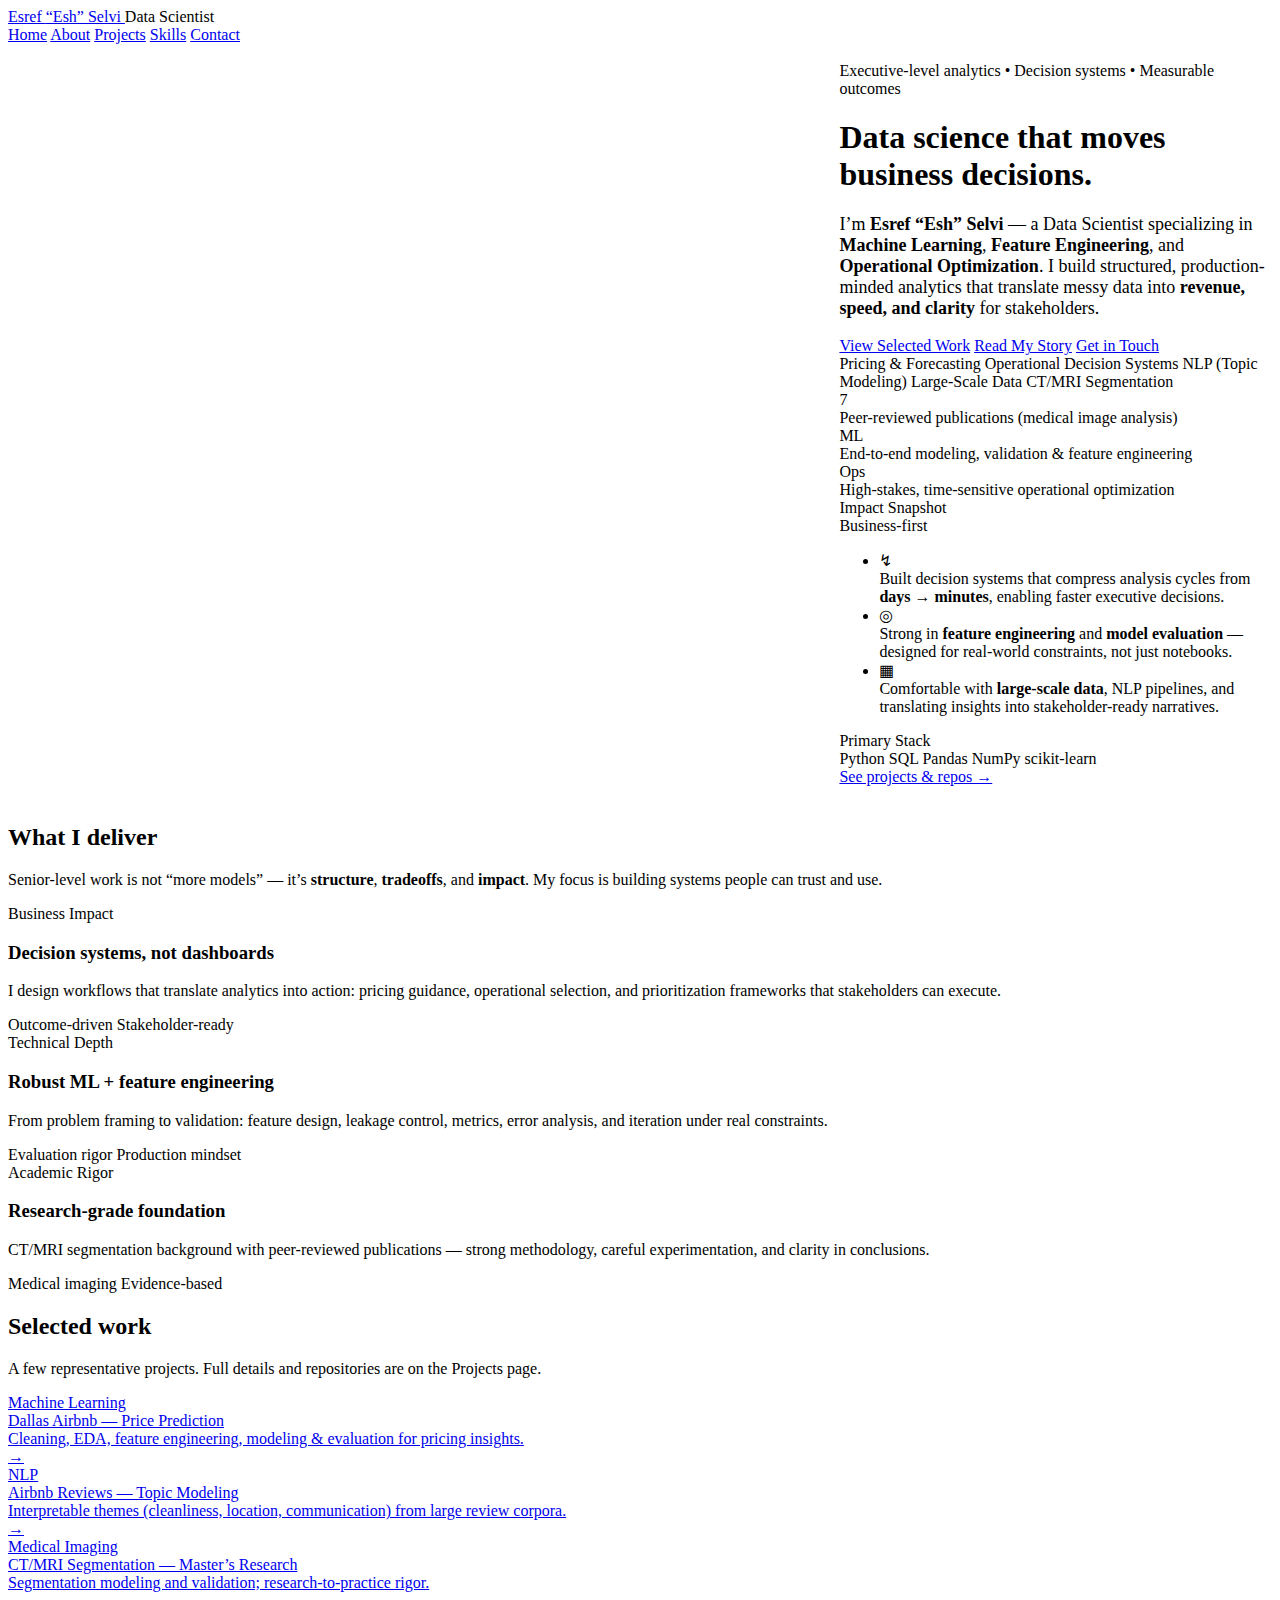
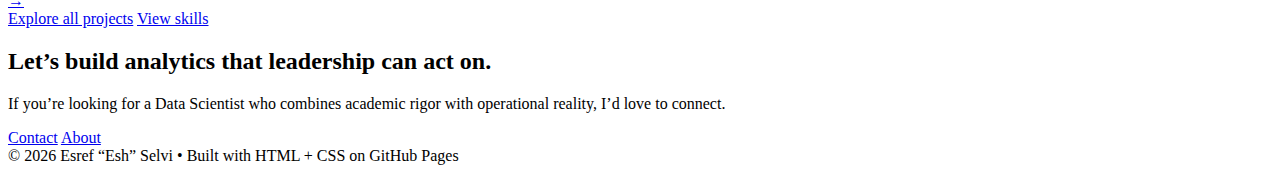
<file: index.html>
<!DOCTYPE html>
<html lang="en">
<head>
  <meta charset="UTF-8" />
  <meta name="viewport" content="width=device-width,initial-scale=1" />
  <title>Esref “Esh” Selvi | Data Scientist</title>
  <meta name="description" content="Esref “Esh” Selvi — Data Scientist focused on machine learning, feature engineering, and operational optimization. Academic rigor + measurable business impact." />
  <link rel="stylesheet" href="style.css" />
</head>

<body>

  <!-- NAV -->
  <nav class="nav">
    <div class="nav__brand">
      <a class="nav__logo" href="index.html" aria-label="Home">
        Esref <span class="quote">“Esh”</span> Selvi
      </a>
      <span class="nav__role">Data Scientist</span>
    </div>

    <div class="nav__links" aria-label="Primary">
      <a href="index.html" class="active">Home</a>
      <a href="about.html">About</a>
      <a href="projects.html">Projects</a>
      <a href="skills.html">Skills</a>
      <a href="contact.html">Contact</a>
    </div>
  </nav>

  <main class="page">

    <!-- HERO -->
    <section class="hero" aria-label="Hero">
      <div class="hero__bg" aria-hidden="true"></div>

      <div class="hero__grid">
        <!-- Left -->
        <div class="hero__left">
          <div class="eyebrow">
            <span class="dot"></span>
            <span>Executive-level analytics • Decision systems • Measurable outcomes</span>
          </div>

          <h1 class="hero__title">
            Data science that moves
            <span class="accent">business decisions</span>.
          </h1>

          <p class="hero__lead">
            I’m <strong>Esref “Esh” Selvi</strong> — a Data Scientist specializing in
            <strong>Machine Learning</strong>, <strong>Feature Engineering</strong>, and
            <strong>Operational Optimization</strong>. I build structured, production-minded analytics that translate
            messy data into <strong>revenue, speed, and clarity</strong> for stakeholders.
          </p>

          <div class="hero__actions">
            <a class="btn btn--primary" href="projects.html">View Selected Work</a>
            <a class="btn btn--ghost" href="about.html">Read My Story</a>
            <a class="btn btn--ghost" href="contact.html">Get in Touch</a>
          </div>

          <div class="tags" aria-label="Focus tags">
            <span class="tag">Pricing & Forecasting</span>
            <span class="tag">Operational Decision Systems</span>
            <span class="tag">NLP (Topic Modeling)</span>
            <span class="tag">Large-Scale Data</span>
            <span class="tag">CT/MRI Segmentation</span>
          </div>

          <div class="divider"></div>

          <!-- Credibility row -->
          <div class="cred" aria-label="Credibility highlights">
            <div class="cred__item">
              <div class="cred__kpi">7</div>
              <div class="cred__label">Peer-reviewed publications (medical image analysis)</div>
            </div>
            <div class="cred__item">
              <div class="cred__kpi">ML</div>
              <div class="cred__label">End-to-end modeling, validation & feature engineering</div>
            </div>
            <div class="cred__item">
              <div class="cred__kpi">Ops</div>
              <div class="cred__label">High-stakes, time-sensitive operational optimization</div>
            </div>
          </div>
        </div>

        <!-- Right -->
        <aside class="hero__right" aria-label="Impact panel">
          <div class="panel panel--glass">
            <div class="panel__top">
              <div class="panel__title">Impact Snapshot</div>
              <div class="panel__badge">Business-first</div>
            </div>

            <ul class="impact">
              <li class="impact__item">
                <div class="impact__icon" aria-hidden="true">↯</div>
                <div class="impact__text">
                  Built decision systems that compress analysis cycles from <strong>days → minutes</strong>,
                  enabling faster executive decisions.
                </div>
              </li>
              <li class="impact__item">
                <div class="impact__icon" aria-hidden="true">◎</div>
                <div class="impact__text">
                  Strong in <strong>feature engineering</strong> and <strong>model evaluation</strong> —
                  designed for real-world constraints, not just notebooks.
                </div>
              </li>
              <li class="impact__item">
                <div class="impact__icon" aria-hidden="true">▦</div>
                <div class="impact__text">
                  Comfortable with <strong>large-scale data</strong>, NLP pipelines, and translating insights into
                  stakeholder-ready narratives.
                </div>
              </li>
            </ul>

            <div class="panel__sub">
              <div class="mini">Primary Stack</div>
              <div class="stack">
                <span class="stack__pill">Python</span>
                <span class="stack__pill">SQL</span>
                <span class="stack__pill">Pandas</span>
                <span class="stack__pill">NumPy</span>
                <span class="stack__pill">scikit-learn</span>
              </div>
            </div>

            <div class="panel__cta">
              <a class="btn btn--soft" href="projects.html">See projects & repos →</a>
            </div>
          </div>
        </aside>
      </div>
    </section>

    <!-- VALUE SECTION -->
    <section class="section" aria-label="What I deliver">
      <header class="section__head">
        <h2 class="section__title">What I deliver</h2>
        <p class="section__subtitle">
          Senior-level work is not “more models” — it’s <strong>structure</strong>, <strong>tradeoffs</strong>,
          and <strong>impact</strong>. My focus is building systems people can trust and use.
        </p>
      </header>

      <div class="cards cards--3">
        <article class="card card--prime">
          <div class="card__cap">Business Impact</div>
          <h3 class="card__title">Decision systems, not dashboards</h3>
          <p class="card__text">
            I design workflows that translate analytics into action:
            pricing guidance, operational selection, and prioritization frameworks that stakeholders can execute.
          </p>
          <div class="card__foot">
            <span class="chip">Outcome-driven</span>
            <span class="chip">Stakeholder-ready</span>
          </div>
        </article>

        <article class="card card--split">
          <div class="card__cap">Technical Depth</div>
          <h3 class="card__title">Robust ML + feature engineering</h3>
          <p class="card__text">
            From problem framing to validation: feature design, leakage control, metrics, error analysis,
            and iteration under real constraints.
          </p>
          <div class="card__foot">
            <span class="chip">Evaluation rigor</span>
            <span class="chip">Production mindset</span>
          </div>
        </article>

        <article class="card card--research">
          <div class="card__cap">Academic Rigor</div>
          <h3 class="card__title">Research-grade foundation</h3>
          <p class="card__text">
            CT/MRI segmentation background with peer-reviewed publications —
            strong methodology, careful experimentation, and clarity in conclusions.
          </p>
          <div class="card__foot">
            <span class="chip">Medical imaging</span>
            <span class="chip">Evidence-based</span>
          </div>
        </article>
      </div>
    </section>

    <!-- SELECTED WORK -->
    <section class="section" aria-label="Selected work">
      <header class="section__head section__head--tight">
        <h2 class="section__title">Selected work</h2>
        <p class="section__subtitle">
          A few representative projects. Full details and repositories are on the Projects page.
        </p>
      </header>

      <div class="work">
        <a class="work__item" href="projects.html#airbnb-price" aria-label="Dallas Airbnb — Data Analysis & Price Prediction">
          <div class="work__meta">
            <div class="work__kicker">Machine Learning</div>
            <div class="work__title">Dallas Airbnb — Price Prediction</div>
            <div class="work__desc">Cleaning, EDA, feature engineering, modeling & evaluation for pricing insights.</div>
          </div>
          <div class="work__arrow" aria-hidden="true">→</div>
        </a>

        <a class="work__item" href="projects.html#nlp-topics" aria-label="Airbnb Reviews — NLP Topic Modeling">
          <div class="work__meta">
            <div class="work__kicker">NLP</div>
            <div class="work__title">Airbnb Reviews — Topic Modeling</div>
            <div class="work__desc">Interpretable themes (cleanliness, location, communication) from large review corpora.</div>
          </div>
          <div class="work__arrow" aria-hidden="true">→</div>
        </a>

        <a class="work__item" href="projects.html#medical-seg" aria-label="Medical Image Segmentation — CT & MRI">
          <div class="work__meta">
            <div class="work__kicker">Medical Imaging</div>
            <div class="work__title">CT/MRI Segmentation — Master’s Research</div>
            <div class="work__desc">Segmentation modeling and validation; research-to-practice rigor.</div>
          </div>
          <div class="work__arrow" aria-hidden="true">→</div>
        </a>
      </div>

      <div class="section__cta">
        <a class="btn btn--primary" href="projects.html">Explore all projects</a>
        <a class="btn btn--ghost" href="skills.html">View skills</a>
      </div>
    </section>

    <!-- FINAL CTA -->
    <section class="cta" aria-label="CTA">
      <div class="cta__inner">
        <div class="cta__copy">
          <h2 class="cta__title">Let’s build analytics that leadership can act on.</h2>
          <p class="cta__text">
            If you’re looking for a Data Scientist who combines academic rigor with operational reality,
            I’d love to connect.
          </p>
        </div>
        <div class="cta__actions">
          <a class="btn btn--soft" href="contact.html">Contact</a>
          <a class="btn btn--ghost" href="about.html">About</a>
        </div>
      </div>
    </section>

  </main>

  <footer class="footer">
    <div class="footer__inner">
      <span>© 2026 Esref “Esh” Selvi</span>
      <span class="footer__sep">•</span>
      <span class="footer__hint">Built with HTML + CSS on GitHub Pages</span>
    </div>
  </footer>

</body>
</html>
</file>
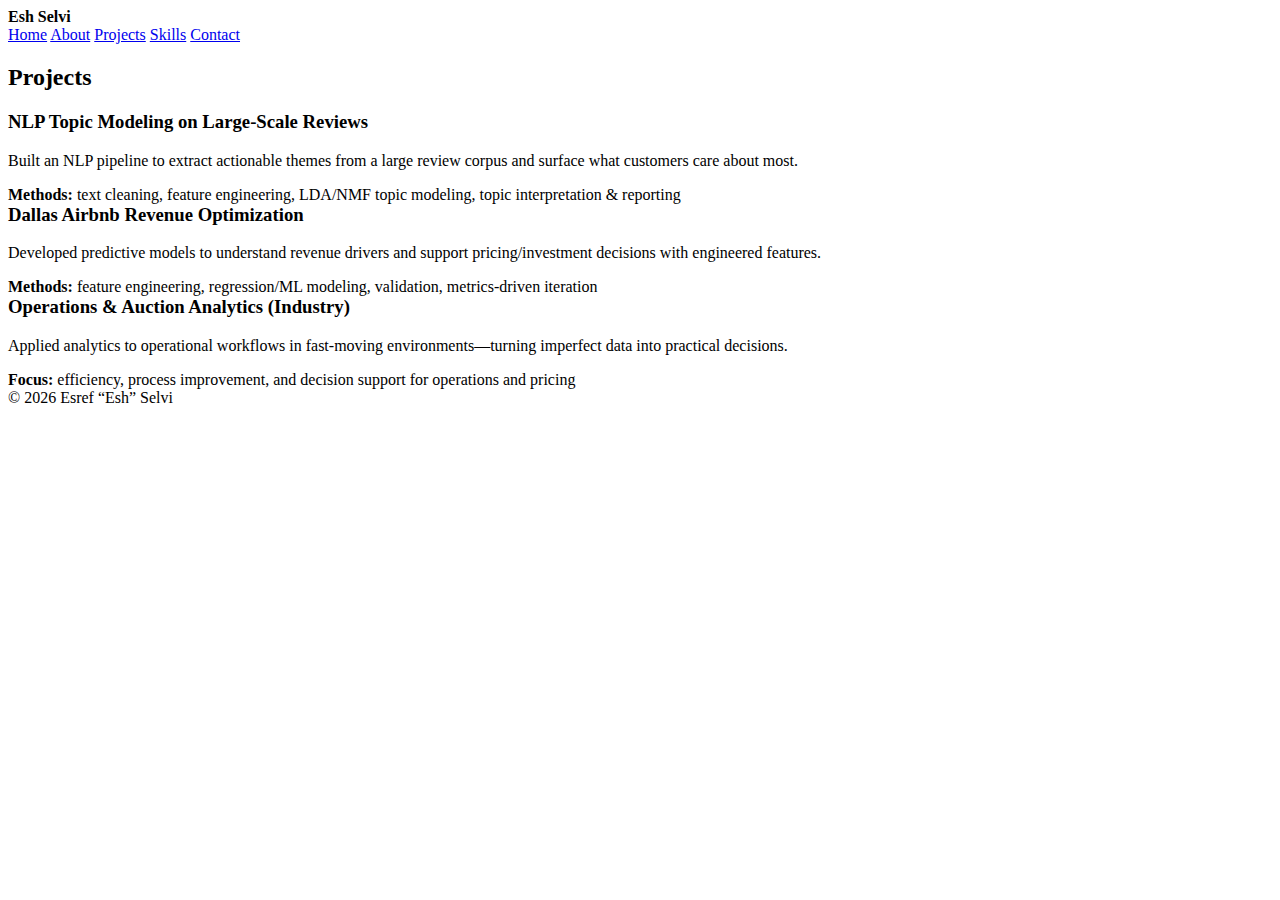
<file: projects.html>
<!DOCTYPE html>
<html lang="en">
<head>
  <meta charset="UTF-8" />
  <meta name="viewport" content="width=device-width, initial-scale=1.0" />
  <title>Projects | Esref "Esh" Selvi</title>
  <link rel="stylesheet" href="style.css" />
</head>
<body>
  <nav>
    <div><strong>Esh Selvi</strong></div>
    <div>
      <a href="index.html">Home</a>
      <a href="about.html">About</a>
      <a href="projects.html">Projects</a>
      <a href="skills.html">Skills</a>
      <a href="contact.html">Contact</a>
    </div>
  </nav>

  <div class="page">
    <h2>Projects</h2>

    <div class="card">
      <h3 style="margin-top:0;">NLP Topic Modeling on Large-Scale Reviews</h3>
      <p>
        Built an NLP pipeline to extract actionable themes from a large review corpus and surface what customers care about most.
      </p>
      <p style="margin-bottom:0;">
        <b>Methods:</b> text cleaning, feature engineering, LDA/NMF topic modeling, topic interpretation & reporting
      </p>
    </div>

    <div class="card">
      <h3 style="margin-top:0;">Dallas Airbnb Revenue Optimization</h3>
      <p>
        Developed predictive models to understand revenue drivers and support pricing/investment decisions with engineered features.
      </p>
      <p style="margin-bottom:0;">
        <b>Methods:</b> feature engineering, regression/ML modeling, validation, metrics-driven iteration
      </p>
    </div>

    <div class="card">
      <h3 style="margin-top:0;">Operations & Auction Analytics (Industry)</h3>
      <p>
        Applied analytics to operational workflows in fast-moving environments—turning imperfect data into practical decisions.
      </p>
      <p style="margin-bottom:0;">
        <b>Focus:</b> efficiency, process improvement, and decision support for operations and pricing
      </p>
    </div>
  </div>

  <footer>© 2026 Esref “Esh” Selvi</footer>
</body>
</html>
</file>
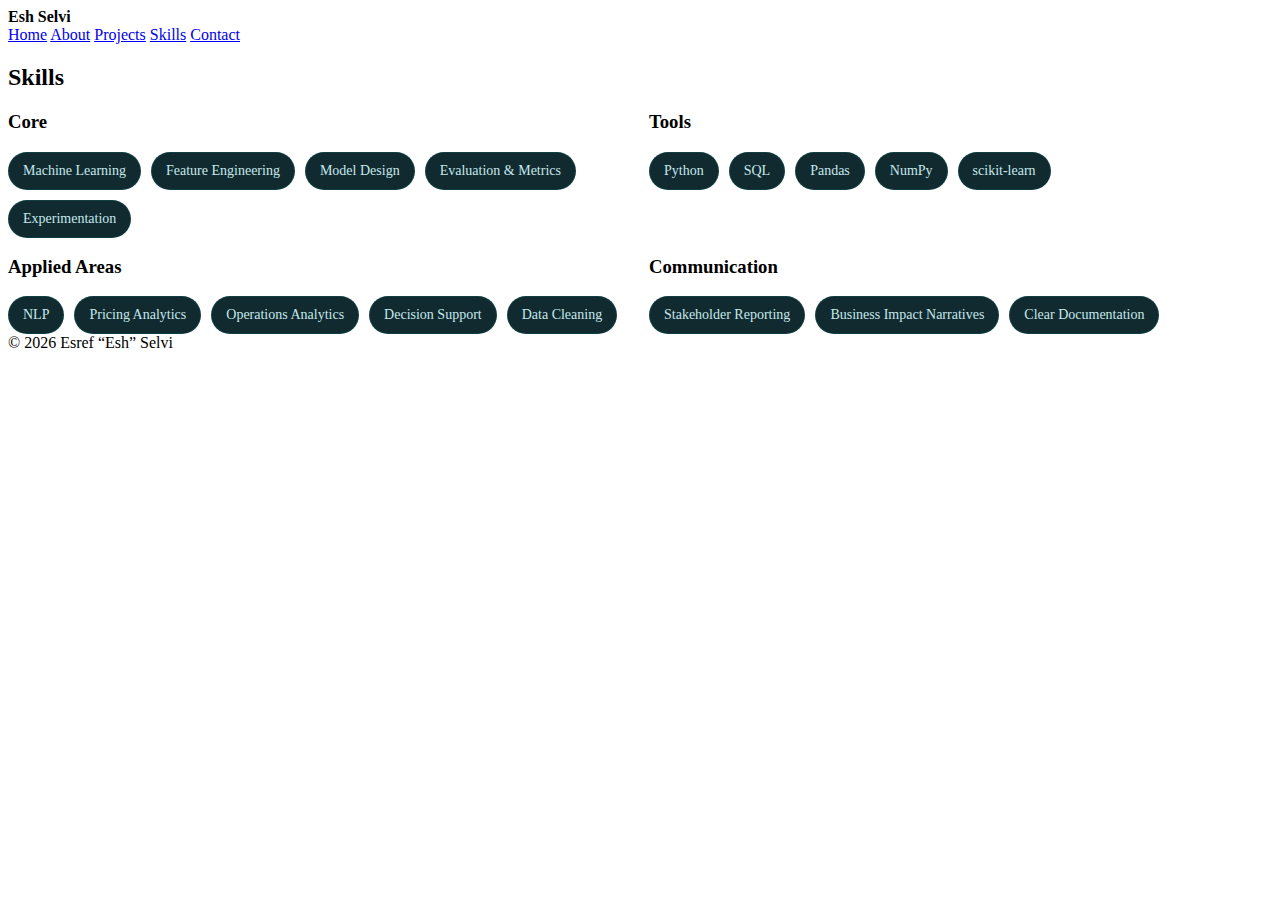
<file: skills.html>
<!DOCTYPE html>
<html lang="en">
<head>
  <meta charset="UTF-8" />
  <meta name="viewport" content="width=device-width, initial-scale=1.0" />
  <title>Skills | Esref "Esh" Selvi</title>
  <link rel="stylesheet" href="style.css" />
  <style>
    /* small addition, still professional */
    .chips { display:flex; flex-wrap:wrap; gap:10px; }
    .chip {
      background:#102a30;
      border:1px solid rgba(20,184,166,0.15);
      padding:10px 14px;
      border-radius:999px;
      color:#c7e7ea;
      font-size:14px;
    }
    .grid {
      display:grid;
      grid-template-columns: 1fr;
      gap:18px;
    }
    @media (min-width: 900px) {
      .grid { grid-template-columns: 1fr 1fr; }
    }
  </style>
</head>
<body>
  <nav>
    <div><strong>Esh Selvi</strong></div>
    <div>
      <a href="index.html">Home</a>
      <a href="about.html">About</a>
      <a href="projects.html">Projects</a>
      <a href="skills.html">Skills</a>
      <a href="contact.html">Contact</a>
    </div>
  </nav>

  <div class="page">
    <h2>Skills</h2>

    <div class="grid">
      <div class="card">
        <h3 style="margin-top:0;">Core</h3>
        <div class="chips">
          <span class="chip">Machine Learning</span>
          <span class="chip">Feature Engineering</span>
          <span class="chip">Model Design</span>
          <span class="chip">Evaluation & Metrics</span>
          <span class="chip">Experimentation</span>
        </div>
      </div>

      <div class="card">
        <h3 style="margin-top:0;">Tools</h3>
        <div class="chips">
          <span class="chip">Python</span>
          <span class="chip">SQL</span>
          <span class="chip">Pandas</span>
          <span class="chip">NumPy</span>
          <span class="chip">scikit-learn</span>
        </div>
      </div>

      <div class="card">
        <h3 style="margin-top:0;">Applied Areas</h3>
        <div class="chips">
          <span class="chip">NLP</span>
          <span class="chip">Pricing Analytics</span>
          <span class="chip">Operations Analytics</span>
          <span class="chip">Decision Support</span>
          <span class="chip">Data Cleaning</span>
        </div>
      </div>

      <div class="card">
        <h3 style="margin-top:0;">Communication</h3>
        <div class="chips">
          <span class="chip">Stakeholder Reporting</span>
          <span class="chip">Business Impact Narratives</span>
          <span class="chip">Clear Documentation</span>
        </div>
      </div>
    </div>
  </div>

  <footer>© 2026 Esref “Esh” Selvi</footer>
</body>
</html>
</file>
<file: style.css>
/* =========================
   Home / Hero helpers
========================= */
.hero {
  min-height: calc(100vh - 140px);
  display: grid;
  grid-template-columns: 1.3fr 0.7fr;
  gap: 28px;
  align-items: center;
}

.hero p {
  max-width: 680px;
  font-size: 18px;
}

.kpis {
  display: grid;
  grid-template-columns: repeat(3, 1fr);
  gap: 14px;
  margin-top: 22px;
}

.kpi {
  background: rgba(16, 42, 48, 0.65);
  border: 1px solid rgba(20, 184, 166, 0.12);
  border-radius: 14px;
  padding: 14px 14px;
}

.kpi .num {
  font-size: 20px;
  font-weight: 800;
  color: #14b8a6;
}

.kpi .lbl {
  margin-top: 6px;
  color: #b9e6e8;
  font-size: 13px;
  line-height: 1.3;
}

.quicklinks {
  display: flex;
  gap: 12px;
  flex-wrap: wrap;
  margin-top: 18px;
}

.ghostbtn {
  display: inline-block;
  padding: 12px 18px;
  border-radius: 10px;
  border: 1px solid rgba(20, 184, 166, 0.22);
  background: rgba(16, 42, 48, 0.35);
  color: #e2f3f5;
  text-decoration: none;
  font-weight: 700;
  transition: 0.2s ease;
}

.ghostbtn:hover {
  transform: translateY(-2px);
  border-color: rgba(20, 184, 166, 0.55);
}

.hero-card {
  padding: 22px;
}

.mini-title {
  color: #14b8a6;
  font-weight: 800;
  letter-spacing: 0.3px;
  font-size: 12px;
  text-transform: uppercase;
  margin-bottom: 10px;
}

.list {
  margin: 0;
  padding-left: 18px;
  color: #c7e7ea;
  line-height: 1.9;
}

@media (max-width: 900px) {
  .hero { grid-template-columns: 1fr; }
  .kpis { grid-template-columns: 1fr; }
}
</file>
